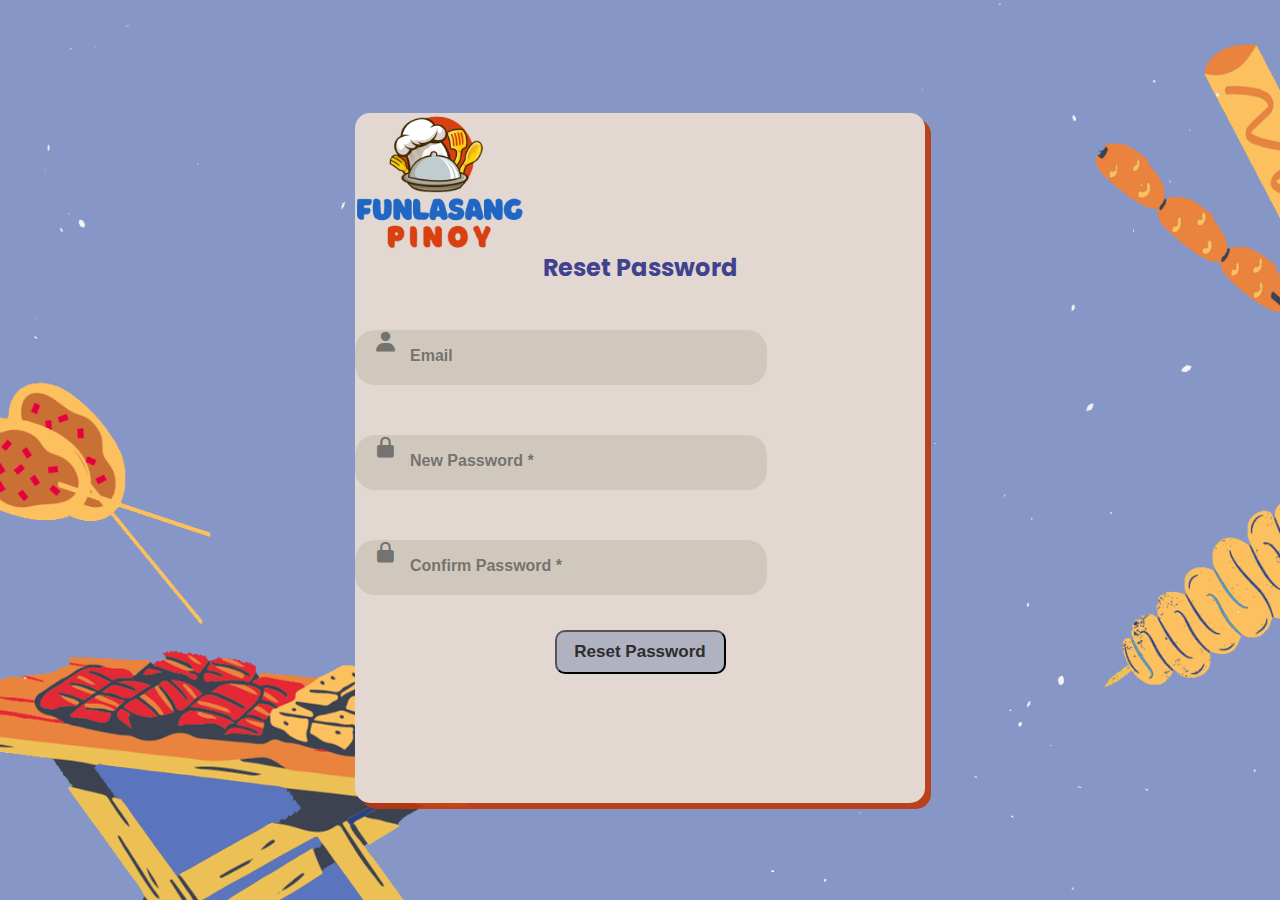
<file: forgot.html>
<!DOCTYPE html>
<html lang="en">
<head>
    <meta charset="UTF-8">
    <meta name="viewport" content="width=device-width, initial-scale=1.0">
    <title>Login</title>
     <!-- CSS -->
     <link rel="stylesheet" href="css/forgot.css">
     <!-- FABICON -->
     <link rel="icon" type="image" href="images/icon.png">
     <!-- ICONS -->
     <link href='https://unpkg.com/boxicons@2.1.4/css/boxicons.min.css' rel='stylesheet'>
     <!-- GOOGLE/CDN FONTS -->
    <link href="https://fonts.googleapis.com/css2?family=Comfortaa:wght@400;600;700&family=Poppins&display=swap" rel="stylesheet">
    <link href="https://fonts.cdnfonts.com/css/magic-retro" rel="stylesheet">
    <link href="https://fonts.cdnfonts.com/css/corpulent-caps" rel="stylesheet">
    <link href="https://fonts.cdnfonts.com/css/mint-dayz" rel="stylesheet">                
    <link href="https://fonts.cdnfonts.com/css/lt-bump-smrd?styles=165368" rel="stylesheet"> 
    <link href="https://fonts.cdnfonts.com/css/crawn" rel="stylesheet">
     
     <!-- ANIMATION -->
     <link rel="stylesheet" href="https://cdnjs.cloudflare.com/ajax/libs/animate.css/4.1.1/animate.min.css"/>
     <!-- BOOTSTRAP -->
     <link href="https://cdn.jsdelivr.net/npm/bootstrap@5.3.1/dist/css/bootstrap.min.css" rel="stylesheet" integrity="sha384-4bw+/aepP/YC94hEpVNVgiZdgIC5+VKNBQNGCHeKRQN+PtmoHDEXuppvnDJzQIu9" crossorigin="anonymous">
     <script src="https://cdn.jsdelivr.net/npm/bootstrap@5.3.1/dist/js/bootstrap.bundle.min.js" integrity="sha384-HwwvtgBNo3bZJJLYd8oVXjrBZt8cqVSpeBNS5n7C8IVInixGAoxmnlMuBnhbgrkm" crossorigin="anonymous"></script>
</head>
<body>

    <div class="box-container" style="background-color: rgb(226, 216, 209);">

        <div class="container text-center mt-3">
            <a href="index.html">
            <img src="images/18.png" style="width: 170px; height: 140px;"></a>
        </div>
        
        <form class="login_form mt-3 pt-3" method="get" name="form" onsubmit="return checkForm();">
            <h2 id="header1" class="mt-2">Reset Password</h2><br>
            <div class="form-group text-center">
                <div class="input-box">
                    <i class='bx bxs-user mt-3' style="text-indent: 60px;"></i>
                    <input id="email" autocomplete="off" type="email" name="email"  placeholder="Email" required style="color:rgb(15, 33, 104); font-weight: 600;">
                </div>
                <br><br>
                <div class="input-box">
                    <i class='bx bxs-lock-alt mt-3' style="text-indent: 60px;"  ></i>
                    <input id="newP" autocomplete="off" type="email" name="email"  placeholder="New Password *" required style="color:rgb(15, 33, 104); font-weight: 600;">
                </div>
                <br><br>

                <div class="input-box">
                    <i class='bx bxs-lock-alt mt-3' style="text-indent: 60px;"  ></i>
                    <input id="confirmP" type="password" name="password" placeholder="Confirm Password *"  autocomplete="off"  required style="color:rgb(15, 33, 104); font-weight: 600;">
                </div>
                <br>
                <button id="login-btn" class="btn p-2 mt-3" type="button" onclick="checkForm()"><b>Reset Password</b></button>      
            </div>
        </form>
        <br><br>
    </div>
    

    <!-- JAVASCRIPT -->
    <script>
        
        function checkForm() {
        let newpassword = document.getElementById('newP').value;
        let confirmpassword = document.getElementById('confirmP').value;
            if (newpassword == "" || confirmpassword == "") {
                alert('Please fill all the required fields.');
                return false
            }
            else if (newpassword != confirmpassword) {
                alert('Passwords do not match.');
                return false;
            }
            
            if(newpassword == confirmpassword){
                alert('Reset Successful');
                window.location.href = "login.html" ;
            }
        }
    
    </script>

</body>
</html>
</file>
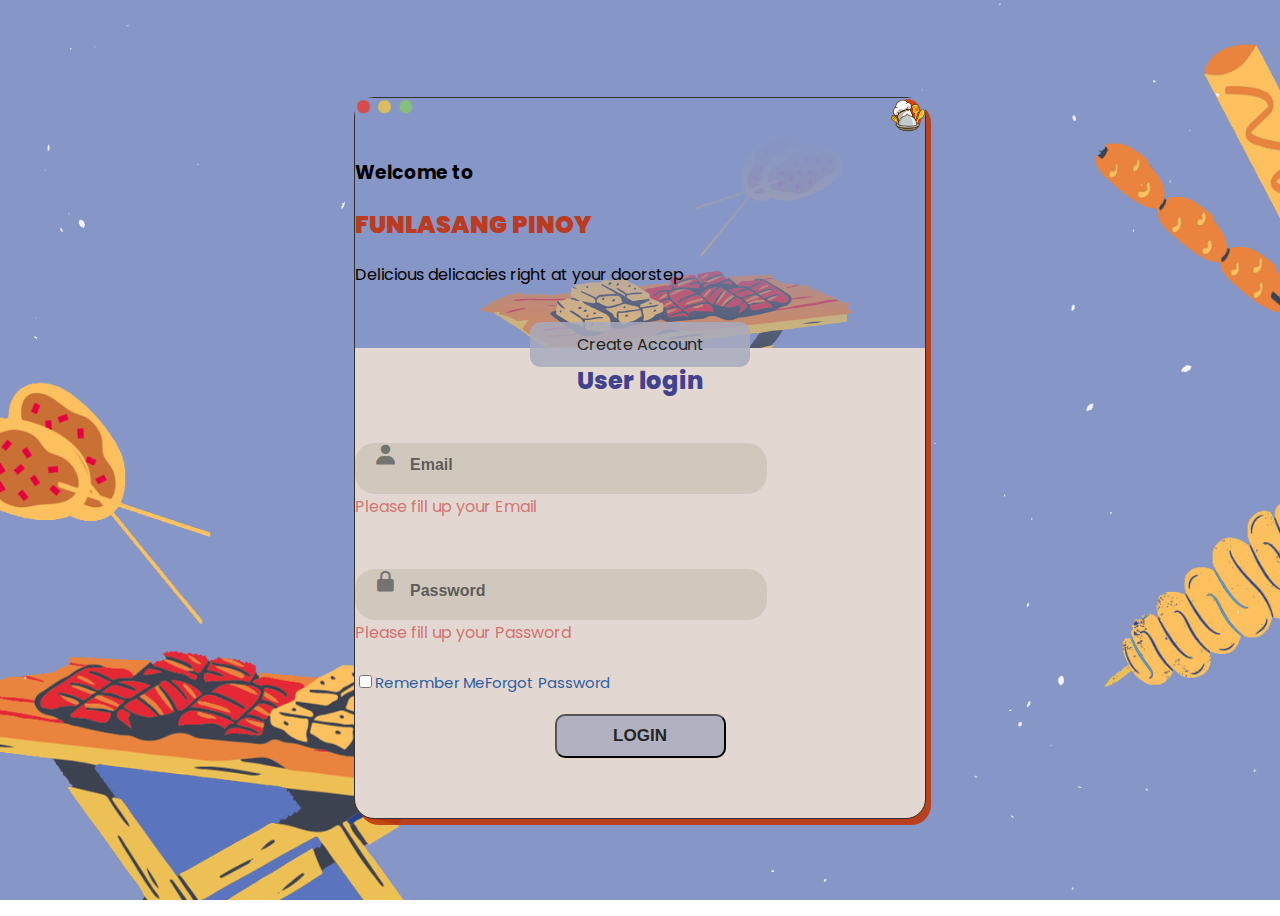
<file: login.html>
<!DOCTYPE html>
<html lang="en">
<head>
    <meta charset="UTF-8">
    <meta name="viewport" content="width=device-width, initial-scale=1.0">
    <title>Login</title>
     <!-- CSS -->
     <link rel="stylesheet" href="css/login.css">
     <!-- FABICON -->
     <link rel="icon" type="image" href="images/icon.png">
     <!-- ICONS -->
     <link href='https://unpkg.com/boxicons@2.1.4/css/boxicons.min.css' rel='stylesheet'>
     <!-- GOOGLE/CDN FONTS -->
   <link href="https://fonts.googleapis.com/css2?family=Comfortaa:wght@400;600;700&family=Poppins&display=swap" rel="stylesheet">
   <link href="https://fonts.cdnfonts.com/css/magic-retro" rel="stylesheet">
   <link href="https://fonts.cdnfonts.com/css/corpulent-caps" rel="stylesheet">
   <link href="https://fonts.cdnfonts.com/css/mint-dayz" rel="stylesheet">                
   <link href="https://fonts.cdnfonts.com/css/lt-bump-smrd?styles=165368" rel="stylesheet"> 
   <link href="https://fonts.cdnfonts.com/css/crawn" rel="stylesheet">
     
     <!-- ANIMATION -->
     <link rel="stylesheet" href="https://cdnjs.cloudflare.com/ajax/libs/animate.css/4.1.1/animate.min.css"/>
     <!-- BOOTSTRAP -->
     <link href="https://cdn.jsdelivr.net/npm/bootstrap@5.3.1/dist/css/bootstrap.min.css" rel="stylesheet" integrity="sha384-4bw+/aepP/YC94hEpVNVgiZdgIC5+VKNBQNGCHeKRQN+PtmoHDEXuppvnDJzQIu9" crossorigin="anonymous">
     <script src="https://cdn.jsdelivr.net/npm/bootstrap@5.3.1/dist/js/bootstrap.bundle.min.js" integrity="sha384-HwwvtgBNo3bZJJLYd8oVXjrBZt8cqVSpeBNS5n7C8IVInixGAoxmnlMuBnhbgrkm" crossorigin="anonymous"></script>
</head>
<body>

    <div class="box-container" style="background-color: rgb(226, 216, 209);">
        <div class=" back-img">
            <!-- <a href="index.html">
            <img class="ms-4 mt-1" src="images/16.png" style="width: 60px; height: 20px;"></a> -->
            <div  style="display: flex; justify-content: space-between;">
                <a href="index.html"><img src="images/16.png" class="my-2 ms-1" style="width: 60px; height: 20px;"></a>
                <a href="index.html"><img src="images/icon.png" class="m-2" style="width: 34px; height: 34px;"></a> 
            </div>
            <div class="px-4 text-light">
                <h3 class="title1 text-dark">Welcome to</h3>
                <h2 class="title2" ><b>FUNLASANG PINOY</b></h2>
                <p1 class="mt-2 text-dark mb-0 m-0">Delicious delicacies right at your doorstep</p1><br><br>
                <a id="btn-acc mb-2 p-0 m-0" class="btn" style="width: 200px;" href="register.html" role="button">Create Account</a>
            </div>
        </div>
        <br>

        <form class="login_form" method="get" name="form" action="index.html" onsubmit="return validated();">

            <h2 id="header1" class="mt-2">User login</h2><br>
            <div class="form-group text-center">
                <div class="input-box">
                    <i class='bx bxs-user mt-3' style="text-indent: 60px;"></i>
                    <input id="email" autocomplete="off" type="email" name="email"  placeholder="Email" required style="color:rgb(15, 33, 104); font-weight: 600;">
                </div>

                <div id="email_error">Please fill up your Email</div>
                <br><br>

                <div class="input-box">
                    <i class='bx bxs-lock-alt mt-3' style="text-indent: 60px;"  ></i>
                    <input id="password" type="password" name="password" placeholder="Password"  autocomplete="off"  required style="color:rgb(15, 33, 104); font-weight: 600;">
                </div>

                <div id="password_error">Please fill up your Password</div>
                <br>

                <div class="remember-forgot">
                    <label><input class="me-3" type="checkbox">Remember Me</label>
                    <a href="forgot.html" class="ms-5">Forgot Password</a>
                </div>
                <br>


                
                <button id="login-btn" class="btn p-2 mt-3" type="submit" onclick="login()"><b>LOGIN</b></button>
                        
            </div>
            
        </form>
        <br><br>

    </div>
    

    <script src="js/login.js"></script>

</body>
</html>
</file>
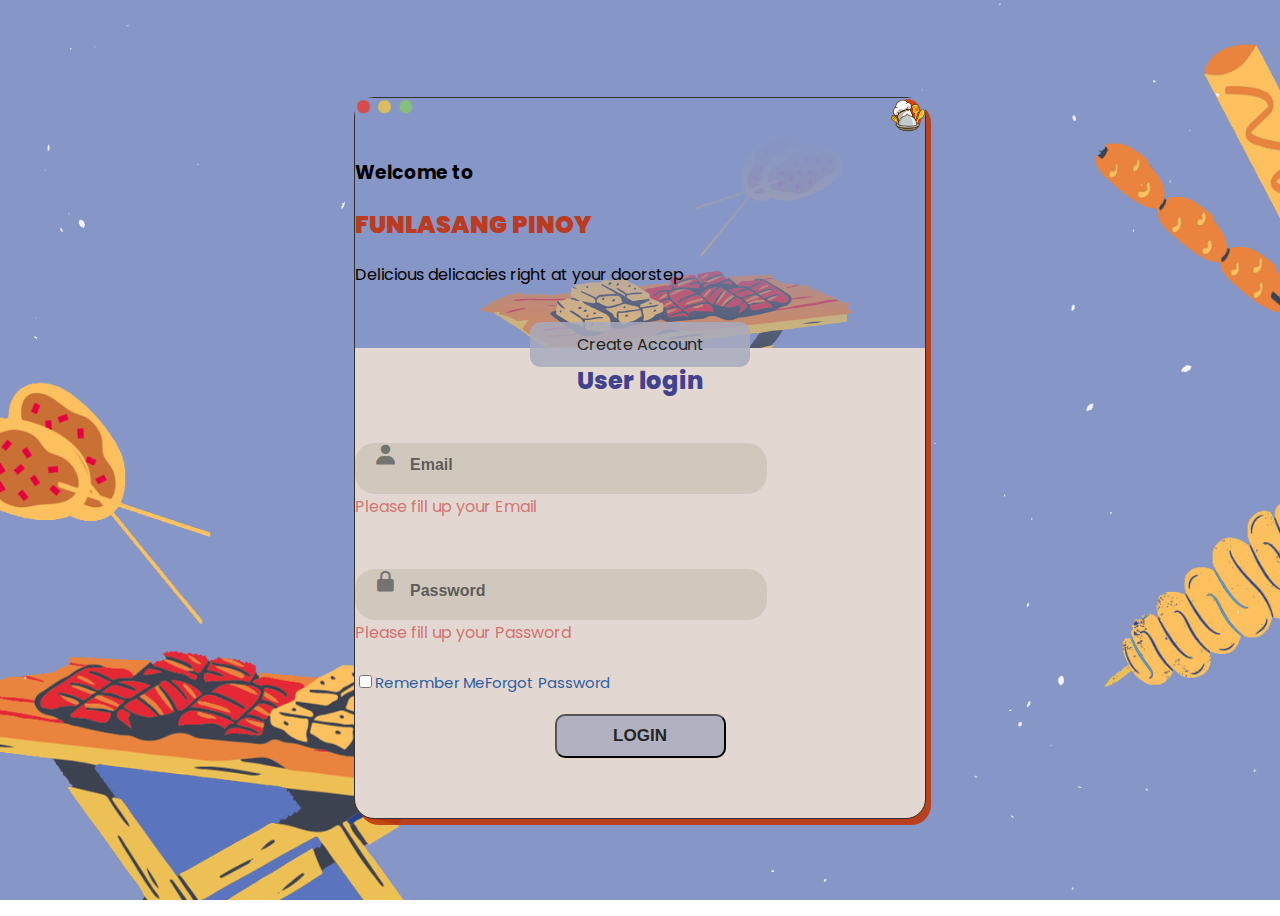
<file: order.html>
<!DOCTYPE html>
<html lang="en">
<head>
    <meta charset="UTF-8">
    <meta name="viewport" content="width=device-width, initial-scale=1.0">
    <title>Order</title>
     <!-- CSS -->
     <link rel="stylesheet" href="css/order.css">
     <!-- FABICON -->
     <link rel="icon" type="image" href="images/icon.png">
     <!-- FONT AWESOME -->
     <!-- <link rel="stylesheet" href="path/to/font-awesome/css/font-awesome.min.css"> -->
     <!-- GOOGLE/CDN FONTS -->
   <link href="https://fonts.googleapis.com/css2?family=Comfortaa:wght@400;600;700&family=Poppins&display=swap" rel="stylesheet">
   <link href="https://fonts.cdnfonts.com/css/magic-retro" rel="stylesheet">
   <link href="https://fonts.cdnfonts.com/css/corpulent-caps" rel="stylesheet">
   <link href="https://fonts.cdnfonts.com/css/mint-dayz" rel="stylesheet">                
   <link href="https://fonts.cdnfonts.com/css/lt-bump-smrd?styles=165368" rel="stylesheet"> 
   <link href="https://fonts.cdnfonts.com/css/crawn" rel="stylesheet">
   <!-- BOOTICONS -->
   <link rel="stylesheet" href="https://cdn.jsdelivr.net/npm/bootstrap-icons@1.11.1/font/bootstrap-icons.css">
     <!-- ANIMATION -->
     <link rel="stylesheet" href="https://cdnjs.cloudflare.com/ajax/libs/animate.css/4.1.1/animate.min.css"/>
     <!-- BOOTSTRAP -->
     <link rel="stylesheet" href="https://cdn.jsdelivr.net/npm/bootstrap-icons@1.11.1/font/bootstrap-icons.css">
     <link href="https://cdn.jsdelivr.net/npm/bootstrap@5.3.1/dist/css/bootstrap.min.css" rel="stylesheet" integrity="sha384-4bw+/aepP/YC94hEpVNVgiZdgIC5+VKNBQNGCHeKRQN+PtmoHDEXuppvnDJzQIu9" crossorigin="anonymous">
     <script src="https://cdn.jsdelivr.net/npm/bootstrap@5.3.1/dist/js/bootstrap.bundle.min.js" integrity="sha384-HwwvtgBNo3bZJJLYd8oVXjrBZt8cqVSpeBNS5n7C8IVInixGAoxmnlMuBnhbgrkm" crossorigin="anonymous"></script>
</head>
<body>

        <!-- FB CHAT -->
    <div id="fb-root"></div>
  
   <div id="fb-customer-chat" class="fb-customerchat">
   </div>
   <script>
     var chatbox = document.getElementById('fb-customer-chat');
     chatbox.setAttribute("page_id", "130385166825019");
     chatbox.setAttribute("attribution", "biz_inbox");
   </script>
  
   <script>
     window.fbAsyncInit = function() {
       FB.init({
         xfbml            : true,
         version          : 'v18.0'
       });
     };

     (function(d, s, id) {
       var js, fjs = d.getElementsByTagName(s)[0];
       if (d.getElementById(id)) return;
       js = d.createElement(s); js.id = id;
       js.src = 'https://connect.facebook.net/en_US/sdk/xfbml.customerchat.js';
       fjs.parentNode.insertBefore(js, fjs);
     }(document, 'script', 'facebook-jssdk'));
   </script> 

    
    <!-- NAV BAR -->
    <nav class="navbar navbar-expand-lg navbar-dark py-3">
        <div class="container-fluid">
            <div class="mx-auto">
                <a href="index.html">
                <img src="images/18.png" class="ms-4" style="width: 120px; height: 90px;">
                <!-- <a class="navbar-brand mx-auto" href="#" style="color: #E4D4B5; font-size: 27px;"><b>Funlasang Pinoy</b></a> -->
                </a>
            </div>
            <div>
                <button class="navbar-toggler" style="color: #af8430" type="button" data-bs-toggle="collapse" data-bs-target="#navbarSupportedContent" aria-controls="navbarSupportedContent" aria-expanded="false" aria-label="Toggle navigation">
                    <span class="navbar-toggler-icon"></span>
                </button>
            </div>

            <div class="collapse navbar-collapse" id="navbarSupportedContent">
                <ul class="navbar-nav ms-auto mb-2 mb-lg-0">
                    <li class="nav-item dropdown mx-3">
                        <a class="nav-link active" aria-current="page" href="index.html">Home</a>
                    </li>
                    <li class="nav-item dropdown mx-3">
                        <a class="nav-link" href="about.html" role="button">
                        About
                        </a>
                        <!-- <ul class="dropdown-menu">
                            <li><a class="dropdown-item" href="about.html">About Us</a></li>
                            <li><a class="dropdown-item" href="#">Food History & Recipes</a></li>
                        </ul> -->
                    </li>
                    <li class="nav-item dropdown mx-3">
                        <a class="nav-link" href="menu.html" role="button" >
                        Our Menu
                        </a>
                         <!-- <ul class="dropdown-menu">
                            <li><a class="dropdown-item" href="#">Breakfast</a></li>
                            <li><a class="dropdown-item" href="#">Lunch</a></li>
                            <li><a class="dropdown-item" href="#">Dinner</a></li>
                        </ul>  -->
                    </li>
                    <!-- <li class="nav-item dropdown mx-3">
                        <a class="nav-link" aria-current="page" href="order.html">Order</a>
                    </li> -->
                    <li class="nav-item dropdown mx-3">
                        <a class="nav-link" href="contact.html" role="button">
                        Contact
                        </a>
                        <!-- <ul class="dropdown-menu" style="background-color:  #022337;">
                            <li><a class="dropdown-item" href="#">Form</a></li>
                            <li><a class="dropdown-item" href="#">FAQs</a></li> 
                        </ul> -->
                    </li>
                    <li class="nav-item dropdown">
                        <a id="place-order" class="nav-link" href="order.html">
                            <img src="https://cdn-icons-png.flaticon.com/512/3176/3176397.png" class="mx-2" style="height: 40px; width: 40px;">
                            <p id="cartlength" class="d-inline-block" ><b>0</b></p>
                        </a>
                    </li>
                    <li class="nav-item dropdown">
                        <a class="nav-link" href="login.html">
                            <img src="https://cdn-icons-png.flaticon.com/512/4018/4018431.png" class="mx-2" style="height: 40px; width: 40px;">
                        </a>
                    </li>
                </ul>
            </div>
        </div>
    </nav> <hr>

    <!-- HEADER -->
    <div class="container-fluid text-center p-1">
        <!-- <img src="images/25.gif" class="mx-1" style="height: 140px; width: 140px;"> -->
        <!-- <img src="https://cdn-icons-png.flaticon.com/128/5530/5530389.png" class="mx-1" style="height: 100px; width: 100px;"> -->
        <h2 class="order-title mb-2">Order Summary</h2>
    </div>

    <!-- ORDER -->
    <div class="container px-3 py-3">
        <div class="row">

            <!-- PAGINATION -->
            <div class="page-btn">
                <div class="pagination p-2 mx-auto my-auto justify-content-center">
                    <button class="page active m-1" onclick="changeContent(0);"> 1 </button>
                    <button class="page m-1" onclick="changeContent(1)"> 2 </button>
                    <!-- <button class="page m-1" onclick="changeContent(2)"> 3 </button>
                    <button class="page m-1" onclick="changeContent(3)"> 4 </button> -->
                </div>
                
                 <!-- D.O DISPLAY-->
                    <!-- <div id="displayOption"></div>
                </div> -->
            </div>

            <!-- CHECKOUT SECTION -->
            <div class="col-md-6 m-0 p-0">
                <div class="checkout-section">

                    <!-- CONTENT 1 -->
                    <div id="content0"  class="content " style="display: block;">

                        <select class="border-0 px-2 py-1 w-75" id="dropdown" onchange="displaySelectedDiv()">
                            <option value="div1"> 🚚 Delivery (Estimated time: 20-50 min)</p>
                            </option>
                            <option value="div2"> 🛍️ Pick-up</option>
                        </select>
                        
                                    
                        <div id="div1" class="p-3 ">


                            <form>
                                <div class="card-header pb-0">
                                    <p class="card-title space mb-2 "> <i class="deliv-icon bi bi-geo-alt-fill m-0 me-1"></i> <b>Enter delivery address </b></p>
                                    <!-- <p class="ms-4 text-muted deliv-time">(Delivery time: 20-50 min)</p> -->
                                </div>
                                <!-- INPUT -->
                                <div class="card-body">
                                    <div class="row">
                                        <div class="form-group">
                                            <label for="NAME" class="small text-muted mt-2">Address</label>
                                            <input type="text" class="form-control form-control-sm mt-2" name="NAME" id="NAME" aria-describedby="helpId" placeholder="Address" autocomplete="off">
                                        </div>
                                    </div>
                                    <div class="row">
                                        <div class="form-group">
                                            <label for="NAME" class="small text-muted mt-2">Apartment, suite, etc.</label>
                                            <input type="text" class="form-control form-control-sm mt-2" name="NAME" id="NAME" aria-describedby="helpId" placeholder="" autocomplete="off">
                                        </div>
                                    </div>
                                    <div class="row no-gutters">
                                        <div class="col-sm-6 pr-sm-2">
                                            <div class="form-group">
                                                <label for="NAME" class="small text-muted mb-1 mt-2">Zip Code</label>
                                                <input type="number" class="form-control form-control-sm mt-2" name="NUMBER" id="NUMBER" aria-describedby="helpId" placeholder="Zip code">
                                            </div>
                                        </div>
                                        <div class="col-sm-6">
                                            <div class="form-group">
                                                <label for="NAME" class="small text-muted mb-1 mt-2">City</label>
                                                <!-- Metro Manila-->
                                                <select id="city" name="city" class="form-select text-muted mt-1" style="font-size: 15px;">
                                                    <option value="">Select City</option>
                                                    <option value="Caloocan">Caloocan</option>
                                                    <option value="Calumpang">Calumpang</option>
                                                    <option value="Dasmariñas Village">Dasmariñas Village</option>
                                                    <option value="Ermita">Ermita</option>
                                                    <option value="Intramuros">Intramuros</option>
                                                    <option value="Las Piñas">Las Piñas</option>
                                                    <option value="Makati">Makati</option>
                                                    <option value="Malabon">Malabon</option>
                                                    <option value="Malate">Malate</option>
                                                    <option value="Mandaluyong">Mandaluyong</option>
                                                    <option value="Manila">Manila</option>
                                                    <option value="Marikina">Marikina</option>
                                                    <option value="Muntinlupa">Muntinlupa</option>
                                                    <option value="National Capital Region">National Capital Region</option>
                                                    <option value="Navotas">Navotas</option>
                                                    <option value="Niugan">Niugan</option>
                                                    <option value="Paco">Paco</option>
                                                    <option value="Pandacan">Pandacan</option>
                                                    <option value="Parañaque">Parañaque</option>
                                                    <option value="Pasay">Pasay</option>
                                                    <option value="Pasig">Pasig</option>
                                                    <option value="Pateros">Pateros</option>
                                                    <option value="Port Area">Port Area</option>
                                                    <option value="Quezon City">Quezon City</option>
                                                    <option value="Quiapo">Quiapo</option>
                                                    <option value="Sambayanihan People's Village">Sambayanihan People's Village</option>
                                                    <option value="San Juan">San Juan</option>
                                                    <option value="San Miguel">San Miguel</option>
                                                    <option value="Santa Ana">Santa Ana</option>
                                                    <option value="Santa Cruz">Santa Cruz</option>
                                                    <option value="Singkamas">Singkamas</option>
                                                    <option value="Taguig">Taguig</option>
                                                    <option value="Tanza">Tanza</option>
                                                    <option value="Tanza">Tanza</option>
                                                    <option value="Tondo">Tondo</option>
                                                    <option value="Valenzuela">Valenzuela</option>
                                                </select>
                                            </div>
                                        </div>
                                    </div>
                                    <div class="row">
                                        <div class="form-group">
                                            <label for="NAME" class="small text-muted mt-2">Phone</label>
                                            <input type="number" class="form-control form-control-sm mt-2" name="NAME" id="NAME" aria-describedby="helpId" placeholder="Phone number" autocomplete="off">
                                        </div>
                                    </div><br>
                                    <input class="form-check-input" type="radio" name="flexRadioDefault" id="flexRadioDefault2">
                                    <label class="form-check-label" for="flexRadioDefault2">
                                    Same delivery address.
                                    </label><br>                           
                                </div>
                                <br>

                                <!-- DELIVERY OPTIONS -->
                                <!-- <div class="card-header mt-2">
                                    <p class="card-title space mb-0 "><i class="deliv-icon m-0 me-2 bi bi-arrow-down-right-circle-fill"></i><b>Delivery Options</b> </p>
                                </div> 
                                <div class="my-4 d-inline-flex pb-2">
                                    <button id="priority-button" type="button" class="deliv-btn btn px-3 mx-3 w-50" onclick="deliveryOption('Priority')">Priority Order +₱20</button>
                                    <button id="standard-button" type="button" class="deliv-btn btn px-3  w-50" onclick="deliveryOption('Standard')">Standard</button>
                                </div>
                                     -->
                                <!-- <div id="displayDiv">
                                    
                                </div> -->

                            </form>   
                            <div class="">
                                <button type="button" class="page-next1 btn page m-1 mx-3 w-35 mb-4" onclick="changeContent(1)"> <i class="bi bi-arrow-right"></i>  Payment </button>  
                            </div>       
                        </div>

                        <div id="div2" class="hidden">

                            <div class="card-header pb-0 p-3"  style="display: flex; justify-content: space-between;">
                                <p class="card-title space mb-2 p-1"> <i class="deliv-icon bi bi-pin-map-fill m-0 me-1"></i> <b>Pick-Up Time</b></p>
                                <p class="align-right mt-2">5-20min.</p>
                                <!-- <p class="ms-4 text-muted deliv-time">(Delivery time: 20-50 min)</p> -->
                            </div>
                            
                            <div class="my-4 mx-2">
                                <div class="d-flex">
                                <input class="form-check-input p-2" type="radio" name="flexRadioDefault" id="flexRadioDefault3">
                                <label class="form-check-label ms-3" for="flexRadioDefault3">
                                    Standard (Estimated 5-20 minutes wait).
                                </label></div>
                                <br>

                                <div class="d-flex">
                                <input class="form-check-input p-2" type="radio" name="flexRadioDefault" id="flexRadioDefault4">
                                <label class="form-check-label ms-3" for="flexRadioDefault4"> Schedule time (Our opening hours are from 11h-19h). </label></div>
                                <input type="time" id="pickup-time" name="pickup-time" class="border-0 mx-3 my-3 fs-5"><br>
                                <button type="button" class="pick-sched btn px-3 mx-3 w-35">Confirm Pickup</button>

                            </div>

                            <button type="button" class="page-next1 btn page m-1 mx-3 w-35 p-3" onclick="changeContent(1)"> <i class="bi bi-arrow-right"></i>  Payment </button> 
                            <br><br>


                            <!-- <div id="pickup-time" class="my-5 p-4">Estimated Pickup Time: </div> -->
                        </div>
                    
                    </div>
                    
                    <!-- CONTENT 2 -->
                    <div class="content" id="content1">
                        
                        <div class="payment-box p-4 mt-5">
                            
                            <form>
                                <div class="card-header pb-0">
                                    <p class="card-title space mb-2 "> <i class="deliv-icon bi bi-credit-card-fill m-0 me-1"></i> <b>Enter payment information </b></p>
                                    <!-- <p class="ms-4 text-muted deliv-time">(Delivery time: 20-50 min)</p> -->
                                </div>
                                <div class="card-body">
                                    <div class="row">
                                        <div class="form-group" style="color: rgb(71, 71, 71)">
                                            <div class="form-check" style="display: inline-block;">
                                                <input class="form-check-input" type="radio" name="flexRadioDefault" id="flexRadioDefault10">
                                                <label class="form-check-label" for="flexRadioDefault10">
                                                Credit / Debit Cards and E-Wallets
                                                </label>
                                                <img src="images/28.png" class="ms-1" style="height: 35px;">
                                            
                                        
                                    </div>
                                    <div class="row no-gutters">
                                        <div class="col-sm-6 pr-sm-2">
                                            <div class="form-group">
                                                <label for="NAME" class="small text-muted mb-1 mt-2">First Name</label>
                                                <input autocomplete="off" type="text" class="form-control form-control-sm mt-2" name="NAME" id="NAME" aria-describedby="helpId" placeholder="First name" required>
                                            </div>
                                        </div>
                                        <div class="col-sm-6">
                                            <div class="form-group">
                                                <label for="NAME" class="small text-muted mb-1 mt-2">Last Name</label>
                                                <input type="text" class="form-control form-control-sm mt-2" name="NAME" id="NAME" aria-describedby="helpId" placeholder="Last name" autocomplete="off">
                                            </div>
                                        </div>
                                    </div>
                                        <div class="row">
                                            <div class="form-group">
                                                <label for="NAME" class="small text-muted mt-2">Card Number</label>
                                                <input type="number" class="form-control form-control-sm mt-2" name="NAME" id="NAME" aria-describedby="helpId" placeholder="Card number" autocomplete="off" required>
                                            </div>
                                        </div>
                                        <div class="row no-gutters">
                                            <div class="col-sm-6 pr-sm-2">
                                                <div class="form-group">
                                                    <label for="NAME" class="small text-muted mb-1 mt-2">Expiry Date</label>
                                                    <input type="date" class="form-control form-control-sm mt-2" name="DATE" id="DATE" aria-describedby="helpId" placeholder="" >
                                                </div>
                                            </div>
                                            <div class="col-sm-6">
                                                <div class="form-group">
                                                    <label for="NAME" class="small text-muted mb-1 mt-2">CVV</label>
                                                    <input type="text" class="form-control form-control-sm mt-2" name="NAME" id="NAME" aria-describedby="helpId" placeholder="CVV" autocomplete="off" required>
                                                </div>
                                            </div>
                                        </div>
                                        </label><br>
                                        <div class="form-check" style="display: inline-block;">
                                            <input class="form-check-input" type="radio" name="flexRadioDefault" id="flexRadioDefault8">
                                            <label class="form-check-label" for="flexRadioDefault8">
                                            GCash / Paypal
                                            </label>
                                            <img src="images/37.png" class="ms-1" style="height: 28px;"><br>
                                        
                                        <input class="form-check-input" type="radio" name="flexRadioDefault" id="flexRadioDefault9">
                                        <label class="form-check-label" for="flexRadioDefault9">
                                        Cash on Delivery (COD)
                                        </label><br>
                                        </div><br><br>
                                        
                                        <!-- <button type="button" class="page-next2 btn page m-1 mx-3 w-35 ms-0" onclick="changeContent(2)"> <i class="bi bi-arrow-right"></i> Checkout </button>  -->
                                        <button type="button" id="checkout-btn" class="page-next2 btn page m-1 mx-3 w-35 ms-0 p-3" onclick="checkout()"> <i class="bi bi-arrow-right"></i> Checkout </button> 

                                    </div>
                                    </div>
                                </div>
                            </form>   

                        
                        </div>
                    </div>

                </div>

            </div>

            <!-- SUMMARY SECTION -->
            <div class="col-md-6 mt-5 ">
                <div id="order-summary"  class="card border-0  my-3"  style="overflow-y: auto;">        
                    <!-- ORDER SUMMARY -->
                    <div class="order-section">
                        
                        <div id="cart" class="p-3">
                        
                        </div>
                        <hr>

                        <!-- CALCULATE TOTAL SECTION -->
                        <div class="total-section">

                            <!-- CODE VOUCHER -->
                            <form class="login_form mt-4" method="get" name="form">
                                <div class=" d-flex justify-content-center ms-4">
                                    <div class="input-group">
                                        <input id="newP" autocomplete="off" name="email"  placeholder="Promo Code 'FUNLP2023'" class="code-input p-2 rounded-3 border-0 w-75 py-3">
                                        <button id="discount-btn" class="apply-btn btn p-3" type="button" onclick="valid()">Apply</button>  
                                    </div>
                                        
                                </div>
                                <br><hr>

                             <div class="mt-1 d-flex justify-content-between px-4">
                                    <div> Tax </div>
                                    <div> ₱20.00</div>
                                </div>
                                <div class="mt-1 d-flex justify-content-between px-4">
                                    <div> Shipping </div>
                                    <div> ₱50.00</div>
                                </div>
                                <div class="mt-1 d-flex justify-content-between px-4">
                                    <div> Discount </div>
                                    <div> 10.3% </div>
                                </div>
                                <div id-="original-total"></div>
                            </div>

                            <h5 id="total-input" class="mx-3 my-4" style="text-align: right;"></h5>
                             <!-- <button onclick="logout()" class="btn btn-warning mx-3">Logout</button> -->

                        </div>
                    
                        
                    </div>
                </div>
            </div>

            <!-- CONTENT 3 -->  
            <!-- <div class="container align-items-center justify-content-center mx-auto my-auto">
                
                <div class="row">

                    <div class="col content" id="content2">

                        <div class="box-container" style="background-color: rgb(226, 216, 209);">
                            <div class=" back-img rounded-3">
                                <a href="index.html">
                                    <img class="ms-4 mt-2" src="images/16.png" style="width: 60px; height: 20px;"></a>
                                <div class="p-4 text-light">
                                    <h3 class="title1 mt-1">Welcome to</h2>
                                    <h2 class="title1">FUNLASANG PINOY</h1>
                                    <p1 class="mt-3">Delicious delicacies right at your doorstep</p1><br><br>
                                    <a id="btn-acc" class="btn" style="width: 200px;" href="register.html" role="button">Create Account</a>
                                </div>
                            </div>
                            <br>
                    
                            <div class="login_form" method="get" name="form">
                                <button id="login-btn" class="btn p-2 mt-3" type="submit" onclick="logout()"><b>LOGOUT</b></button>
                            </div>
                            <br>
                        </div>
                        
                    </div>
                </div>
            </div> -->
           
            
               
        </div>
    </div>  
    <br><br><br>
 
    <!-- PROMO CODE -->
    <div class="promo-container container-fluid">
        <div class="row">
            <div class="banner-code col-md-6 text-center">
                <h1 class="percent m-5 pt-4 text-white">10% OFF</h1>
                <!-- <button type="submit" class="footer-btn2 rounded-3 border border-0 my-4">Use Now</button></a> -->
            </div>
            
            <div class="col-md-6 text-center my-5">
                <h3>Your promo code:</h3>
                <h2 class="promo-code ">FUNLP2023</h2>
                <p>Lorem ipsum, dolor sit amet consectetur adipisicing elit. Assumenda voluptatum hic quasi doloremque, ex, alias eaque porro id, vitae incidunt atque. Et quasi corporis esse ab perferendis, unde laboriosam? Sequi.</p>
            </div>
        </div>
    </div>
    
     <!--  MODAL -->
     <div id="myModal" class="modal">
        <div class="modal-content">
            <span class="close">&times;</span>
            <div id="pop1" class="visible p-3">Content for Div 1</div>
            <div id="pop2" class="hidden">Content for Div 2</div>
            <div id="pop3" class="hidden">Content for Div 3</div>
        </div>
    </div>


    <!-- FOOTER -->
    <div id="footer" class="footer container-fluid" style="color: #e4d4b5;">
        <div class="row p-2">
            <div class="col-md-4 mt-4">
                <a href="index.html"><img src="images/18.png" class="mx-auto my-3 d-flex align-items-center" style="width: 220px; height: 170px;"></a> 
                <div class="text-center mt-3" style="margin-left: -19px!important;">
                    <a href="#"><img src="images/ig.png" class="me-2" style="height: 30px; width: 30px;"></a>
                    <a href="#"><img src="images/fb.png" class="mx-2" style="height: 30px; width: 30px;"></a>
                    <a href="#"><img src="images/utube.png" class="ms-2" style="height: 30px; width: 30px;"></a>
                </div>
            </div>
        
            <div class="col-md-4 mt-5 pt-1 justify-content-center" style="text-align: center;">
                <ul class="mx-auto my-auto m-0" style="display: inline-block; text-align: left;">
                    <li><a href="index.html"  class="quicklinks text-decoration-none me-5"> Home</a></li>
                    <br>
                    <li><a href="about.html" class="quicklinks text-decoration-none"> About</a></li>
                    <br>
                    <li><a href="menu.html" class="quicklinks text-decoration-none"> Our Menu</a></li>
                    <br>
                    <li><a href="order.html" class="quicklinks text-decoration-none"> Order</a></li>
                    <br>
                    <li><a href="contact.html" class="quicklinks text-decoration-none"> Contact</a></li> 
                </ul>
            </div>

            <div class="col-md-4 mt-5  text-center p-1 justify-content-center" style="text-align: center;">
                <ul class="me-4">
                    <li><img class="me-2 mb-2" style="height: 24px; width: 24px;" src="https://cdn-icons-png.flaticon.com/128/10831/10831906.png"><br>
                        <a href="#" class="quicklinks text-decoration-none">B12-L34 ABCD Street, Metro Manila </a></li><br>
                    <li><img class="me-2 mb-2" style="height: 24px; width: 24px" src="https://cdn-icons-png.flaticon.com/128/10525/10525324.png"><br>
                      <a href="#" class="quicklinks text-decoration-none">+63 123 456 7890</a></li><br>
                    <li><img class="me-2 mb-2" style="height: 24px; width: 24px" src="https://cdn-icons-png.flaticon.com/128/10828/10828619.png"><br>
                      <a href="#" class="quicklinks text-decoration-none">Email Us</a></li>
                </ul>
                <br>
                <!-- <div class="text-center" style="margin-left: -19px!important;">
                    <a href="#"><img src="images/ig.png" class="me-2" style="height: 30px; width: 30px;"></a>
                    <a href="#"><img src="images/fb.png" class="mx-2" style="height: 30px; width: 30px;"></a>
                    <a href="#"><img src="images/utube.png" class="ms-2" style="height: 30px; width: 30px;"></a>
                </div> -->
            </div>
        </div><hr class="text-dark">

        <div class="row mt-3 text-center">
            <div class="col-12">
                <p class="mt-2" style="color: #1818188d; font-size: 13px;"> © All rights go to their respectful owners. </p> 
                <p style="color: #2828288e; font-size: 13px;"><u>Privacy Policy</u> │ <u>Refund Policy</u> │ <u>Shipping Policy</u> │ <u>Terms of Service </u></p>
            </div>
        </div>
    </div>

    
    <script src="js/order.js"></script>

</body>
</html>
</file>
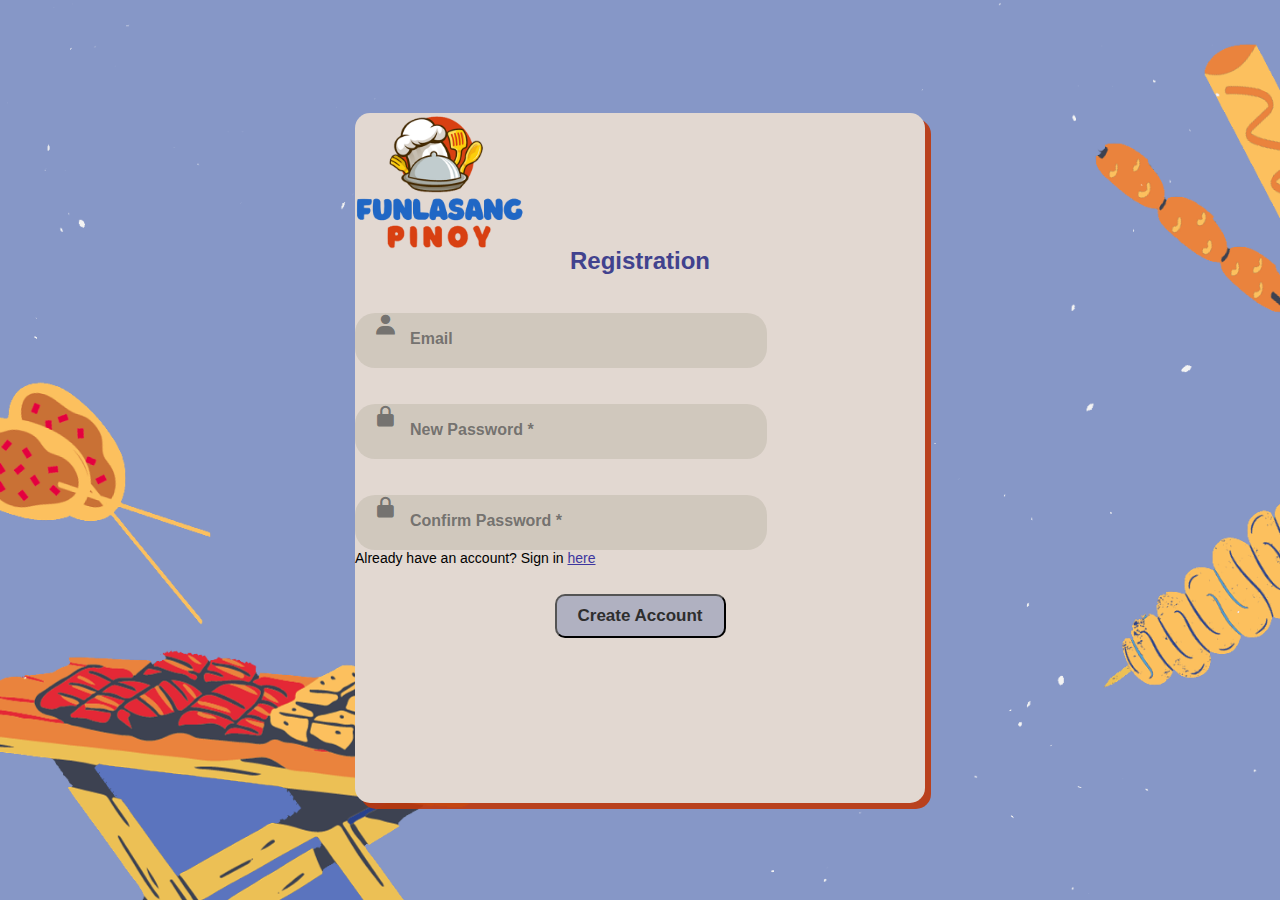
<file: register.html>
<!DOCTYPE html>
<html lang="en">
<head>
    <meta charset="UTF-8">
    <meta name="viewport" content="width=device-width, initial-scale=1.0">
    <title>Login</title>
     <!-- CSS -->
     <link rel="stylesheet" href="css/forgot.css">
     <!-- FABICON -->
     <link rel="icon" type="image" href="images/icon.png">
     <!-- ICONS -->
     <link href='https://unpkg.com/boxicons@2.1.4/css/boxicons.min.css' rel='stylesheet'>
     <!-- GOOGLE FONTS -->
     
     <!-- ANIMATION -->
     <link rel="stylesheet" href="https://cdnjs.cloudflare.com/ajax/libs/animate.css/4.1.1/animate.min.css"/>
     <!-- BOOTSTRAP -->
     <link href="https://cdn.jsdelivr.net/npm/bootstrap@5.3.1/dist/css/bootstrap.min.css" rel="stylesheet" integrity="sha384-4bw+/aepP/YC94hEpVNVgiZdgIC5+VKNBQNGCHeKRQN+PtmoHDEXuppvnDJzQIu9" crossorigin="anonymous">
     <script src="https://cdn.jsdelivr.net/npm/bootstrap@5.3.1/dist/js/bootstrap.bundle.min.js" integrity="sha384-HwwvtgBNo3bZJJLYd8oVXjrBZt8cqVSpeBNS5n7C8IVInixGAoxmnlMuBnhbgrkm" crossorigin="anonymous"></script>
</head>
<body>

    <!-- FORM -->
    <div class="box-container2" style="background-color: rgb(226, 216, 209);">
        <div class="container text-center mt-3">
            <a href="index.html">
            <img src="images/18.png" style="width: 170px; height: 140px;"></a>
        </div>

        <form class="login_form mt-4 pt-2" method="get" name="form" onsubmit="return checkForm();">
            <h2 id="header1" class="mt-2">Registration</h2><br>
            <div class="form-group text-center">
                <div class="input-box">
                    <i class='bx bxs-user mt-3' style="text-indent: 60px;"></i>
                    <input id="email" class="mt-1" autocomplete="off" type="email" name="email"  placeholder="Email" required style="color:rgb(15, 33, 104); font-weight: 600;">
                </div>
                <br><br>
                <div class="input-box">
                    <i class='bx bxs-lock-alt mt-3' style="text-indent: 60px;"  ></i>
                    <input id="newP" autocomplete="off" type="email" name="email"  placeholder="New Password *" required style="color:rgb(15, 33, 104); font-weight: 600;">
                </div>
                <br><br>

                <div class="input-box">
                    <i class='bx bxs-lock-alt mt-3' style="text-indent: 60px;"  ></i>
                    <input id="confirmP" type="password" name="password" placeholder="Confirm Password *"  autocomplete="off"  required style="color:rgb(15, 33, 104); font-weight: 600;">
                </div>

                <div class="form-check d-inline-block mt-4">
                    <!-- <input class="form-check-input mx-2" type="checkbox" value="" id="flexCheckDefault">
                    <label class="form-check-label text-muted ms-1" style="font-size: 14px;" for="flexCheckDefault">
                      I read and agree to <a href="#" style="color: rgb(61, 54, 159);">Terms & Conditions</a>
                    </label> -->
                    <div class="text-muted" style="font-size: 14px;">
                        Already have an account? Sign in <a href="login.html" style="color: rgb(61, 54, 159);">here</a>
                    </div>

                </div>
    
                <br>
                <button id="login-btn" class="btn p-2 mt-4" type="submit" onclick="checkForm()"><b>Create Account</b></button>      
            </div>
        </form>
        <br><br>
    </div>

    <!-- JAVASCRIPT -->
    <script>
        
        function checkForm() {
        let newpassword = document.getElementById('newP').value;
        let confirmpassword = document.getElementById('confirmP').value;
            if (newpassword == null || confirmpassword == "") {
                alert('⚠️ Please fill all the required fields.⚠️');
                return false;
            }
            else if (newpassword != confirmpassword) {
                alert('Passwords do not match.');
            }
            
            if(newpassword == confirmpassword){
                alert('You have successfully created your account. Please login and enjoy FUNLASANG PINOY!');
                window.location.href = "login.html" ;
            }
        }
    
    </script>

</body>
</html>
</file>
<file: css/forgot.css>
body{
    background-image: url(../images/11.png);
    background-repeat: no-repeat;
    background-size: cover;
    background-position: center center;
    height: 100%;
    background-attachment: fixed;
    overflow: auto;
    
    display: flex;
    justify-content: center;
    align-items: center;
    min-height: 100vh;

    background-size: cover;
    background-position: center;
    font-family: 'Poppins', sans-serif!important;
}

.box-container{
    position: relative;
    height: 690px;
    width: 570px;
    margin: auto;
    border-radius: 15px;
    box-shadow: 6px 6px rgba(191, 55, 10, 0.896);
}

/* REGISTER.HTML */
.box-container2{
    position: relative;
    height: 690px;
    width: 570px;
    margin: auto;
    border-radius: 15px;
    box-shadow: 6px 6px rgba(191, 55, 10, 0.896);
}

.remember-forgot{
    display: inline-flex;
    justify-content: space-between;
    font-size: 15px;
    /* margin: -10px 50px auto; */
}

#flexCheckDefault{
    width: 10%!important;
  
}

/* REGISTER.HTML */

.input-box input{
    width: 100%;
    height: 100%;
    background: transparent;
    border: none;
    outline: none;
    border-radius: 20px;
    font-size: 16px;
    color: #fff;
    padding: 17px 50px 20px 20px;
    background: rgb(208, 200, 189);
    text-indent: 35px;
}
  
.input-box i{
    position: absolute;
    color: rgba(82, 82, 82, 0.744);
    transform: translate(-50%);
    font-size: 25px;
}

.input-box input::placeholder{
    color: rgba(82, 82, 82, 0.744);
    font-weight: 600;
}

#header1{
    margin-top: -10px;
    color: rgb(65, 66, 142);
    text-align: center;
    font-weight: bold; 
}

.form-group {
    text-align: left;
    margin-bottom: 25px;
}
  
.form-group label {
    display: block;
    margin-bottom: 10px;
    color: #2f5d9e;
}
 
.form-group input{
    width : 60%;
}

#login-btn {
    background-color: #4f7fac;
    border-radius: 20px;
    font-size: 17px;
    text-align: center;
    width: 30%;   
    color: rgb(237, 235, 234);
}

#login-btn:hover{
    background-color: rgb(237, 147, 105);
    transform:scale(1.09);
    color: rgb(15, 33, 104);
}
 



.btn{
    display: block;
    width: 150px;
    position: relative;
    margin: 10px auto;
    text-align: center;
    /* background-color: #f49632!important; */
    background-color: #a7aabdda!important;;
    color: #2e2e2e!important;
    text-decoration: none;
    border-radius: 10px!important; 
    padding: 10px!important;


}

.btn:hover{
box-shadow: 3px 3px rgb(52, 52, 52)!important;
}
</file>
<file: css/login.css>
@import url('https://fonts.cdnfonts.com/css/magic-retro');
@import url('https://fonts.cdnfonts.com/css/mint-dayz');
@import url('https://fonts.cdnfonts.com/css/crawn');

body{
    background-image: url(../images/11.png);
    background-repeat: no-repeat;
    background-size: cover;
    background-position: center center;
    height: 100%;
    background-attachment: fixed;
    overflow: auto;
    
    display: flex;
    justify-content: center;
    align-items: center;
    min-height: 100vh;

    background-size: cover;
    background-position: center;
    font-family: 'Poppins', sans-serif!important;
}

#btn-acc{
    background-color: #EFAC3B;
    color: white;
    font-weight: 600;
    border-radius: 20px!important;
    /* box-shadow: 0px 2px 10px rgba(102, 89, 80, 0.822); */
}

#btn-acc:hover{
    background-color: rgb(237, 147, 105);
    font-weight: bold;
    transform:scale(1.02);
    /* color: rgb(65, 66, 142); */
    
}

.box-container{
    position: relative;
    height: 720px;
    width: 570px;
    margin: auto;
    border: 1px solid #313131!important;
    box-shadow: 5px 6px rgba(191, 55, 10, 0.896);
    border-radius: 20px;
    /* border: 3.9px  dashed rgba(8, 12, 65, 0.836); */
}

.back-img{
    position: relative;
    width: 100%;
    height: 250px;
    background: url(../images/12.png);
    background-size: cover;
    margin: 0;
}

.input-box input{
    width: 100%;
    height: 100%;
    background: transparent;
    border: none;
    outline: none;
    /* border: 4px solid rgba(149, 182, 234, 0.873); */
    border-radius: 20px;
    font-size: 16px;
    color: #313131;
    padding: 13px 50px 20px 20px;
    background: rgb(208, 200, 189);
    /* background: linear-gradient(90deg, rgb(119, 158, 200) 24%, rgb(225, 134, 100) 78%); */
    
    text-indent: 35px;
}
  
.input-box i{
    position: absolute;
    color: rgba(82, 82, 82, 0.744);
    transform: translate(-50%);
    font-size: 25px;
}

.input-box input::placeholder{
    color: rgba(56, 56, 56, 0.774);
    font-weight: 600;
}

.remember-forgot{
    display: inline-flex;
    justify-content: space-between;
    font-size: 15px;
    /* margin: -10px 50px auto; */
}

.remember-forgot a{
    color: #2f5d9e;
    text-decoration: none;
}

.remember-forgot a:hover{
    text-decoration: underline;
}

/* .title1{
    font-family: 'Mint Dayz', sans-serif;
} */

.title2{
    /* font-family: 'Mint Dayz', sans-serif; */
    color: #bc3a20;
}

#header1{
    margin-top: -10px;
    color: rgb(65, 66, 142);
    text-align: center;
    font-weight: 800!important;
}
 
.form-group {
    text-align: left;
    margin-bottom: 25px;
}
  
.form-group label {
    display: block;
    margin-bottom: 10px;
    color: #2f5d9e;
}
 
.form-group input{
    width : 60%;
}

.remember-forgot input{
    width: 10%!important;
}
  
#login-btn {
    background-color: #EFAC3B;
    font-size: 17px;
    text-align: center;
    width: 30%;   
}

#login-btn:hover{
    background-color: rgb(237, 147, 105);
    transform:scale(1.09);
    color: rgb(15, 33, 104);
}
 
#email_error{
    color: rgba(205, 85, 85, 0.777);
}
 
#password_error{
    color: rgba(205, 85, 85, 0.797);
}


.btn{
    display: block;
    width: 150px;
    position: relative;
    margin: 10px auto;
    text-align: center;
    background-color: #a7aabdda!important;
    color: #252525!important;
    text-decoration: none;
    border-radius: 10px; 
    padding: 10px;
}

.btn:hover{
    box-shadow: 3px 3px rgb(50, 50, 50)!important;
}
</file>
<file: css/order.css>
@import url('https://fonts.cdnfonts.com/css/magic-retro');
@import url('https://fonts.cdnfonts.com/css/mint-dayz');
@import url('https://fonts.cdnfonts.com/css/crawn');

body{
  overflow-x: hidden;
  background-color: #EEE3D0!important;
  font-family: 'Poppins', sans-serif!important;    
}

html{ 
    scroll-behavior: smooth;;
}

li{
    display: inline;
    list-style-type: none;
}

/* START NAVBAR */
.navbar{
  background: #51a2d400; 
  width: 100%!important;
  padding: 9px!important;
  display: flex;
  justify-content: space-between;
  align-items: center;
  position:absolute;
                                              
}

.nav-link:hover{
  font-weight: bold;
  color:rgba(47, 47, 47, 0.896)!important;
}

.nav-link:after{
  content: "";
  position:absolute;
  border-bottom: 3px dashed #030302;
  height: 3px;
  width: 0;
  left: 0;
  bottom: -1px;
  transition: 0.3s;
}

.nav-link:hover:after{
  width: 100%;
}

.navbar-nav li a{
  /* color: #042856!important; */
  color: #000e25e0!important;
  margin-top: 4px;
  font-weight: 400;
  /* text-shadow: 2px 2px  #b11e0ddd; */
}

/* .dropdown-menu{
  background-color: #022337!important;
}

.dropdown-menu li a:hover{
  background-color: rgb(103, 129, 160)!important;
} */

@media all and (min-width: 992px){
.navbar .nav-item .dropdown-menu{ display: none; }
.navbar .nav-item:hover .dropdown-menu{ display: block; }
.navbar .nav-item .dropdown-menu{ margin-top:0; }
}
/* END NAVBAR */

/* START FOOTER */
#footer{
  background: #EEE3D0;
  /* background: #057AC2; */
  /* background-image: url('images/7.png');  */
  background-repeat: no-repeat;
  background-position: center center;
  height: 100%;
  background-size: cover;
}

.quicklinks{
  color: #222222;
}

#footer li{
  display: block;
}

.quicklinks:hover{
  font-weight: bold;
  color: rgba(201, 82, 28, 0.856);
  
}


/* END FOOTER */

.order-title{
  color: #D5551B;
  font-size: 45px;
  font-family: 'Mint Dayz', sans-serif;
}


/*  PROMO CODE BANNER */

.footer-btn{
    background-color: #5ea9d8!important;
    padding: 10px;
    width: 200px;
    border: 0!important;
}

.footer-btn:hover{
    background-color: #e9ae5b!important;
    transform:scale(1.1);
    color: white;
}

.promo-code{
    border: 2px solid black;
    border-radius: 12px;
    padding: 8px;
}

.banner-code{
    background: rgba(69, 134, 204, 0.974);
    background-image: url(../images/45.png);
    background-image: contain;
    background-position: center center;
    background-repeat: no-repeat;
    border-radius: 20px;
}

.percent{
    font-size: 5rem;
}


/* # OF ITEMS (navbar) */
nav #cartlength{
  position: absolute;
  top: 0;
  left: 0;
  font-size: large;
  background-color:  rgba(65, 132, 215, 0.91);
  width: 30px;
  height: 30px;
  border-radius: 50%;
  color: white;
  font-weight: bold;
  display: flex;
  justify-content: center;
  align-items: center;
  text-align: center;
}

/* PAGINATION */
.content {
  display: none;
  padding: 20px;
  /* border: 1px solid #ccc; */
} 

.pagination .page {
  width: 30px;
  height: 30px;
  border-radius: 50%; 
  background-color: rgb(249, 239, 221); 
  /* background-color: rgb(243, 183, 94); */
  border: none;
}
 
.page.active {
  background-color: rgb(243, 183, 94);
}

.page-next1{
  border-radius: 20px!important;
  background-color: rgb(243, 222, 191)!important;
  border: none !important;
  padding: 1rem!important;
} 

.page-next1:hover{
  box-shadow: 3px 3px rgb(60, 60, 60);
}
.page-next2{
  border-radius: 20px!important;
  background-color: rgb(243, 222, 191)!important;
  border: none !important;
} 

.page-next2:hover{
  box-shadow: 3px 3px rgb(60, 60, 60);
}

/* PAG DISPLAY */
.hidden {
  display: none;
}

/* DROPDOWN */
#dropdown{
  border-radius: 10px;
  padding: 0.5rem!important;
  background-color: rgb(246, 242, 230)!important;
} 

select {
  display: block;
  width: 100%;
  font-size: 1em;
  padding: 0.8rem 0.5rem;
  border: 1px solid #333;
  font-family: inherit;
  appearance: none;
  background-image: url("data:image/svg+xml;charset=UTF-8,%3csvg xmlns='http://www.w3.org/2000/svg' viewBox='0 0 24 24' fill='none' stroke='currentColor' stroke-width='2' stroke-linecap='round' stroke-linejoin='round'%3e%3cpolyline points='6 9 12 15 18 9'%3e%3c/polyline%3e%3c/svg%3e");
  background-repeat: no-repeat;
  background-position: right 1rem center;
  background-size: 1em;
}

#div1{
  background-color: rgb(246, 242, 230)!important;
  border-radius: 10px;
  padding: 0.5rem;
  /* box-shadow: 0 4px 5px 0 rgba(0,0,0,0.2); */
  box-shadow: 9px 10px #efad3be8;
  transition: 0.3s;
}

#div2{
  background-color:  rgb(246, 242, 230)!important;
  border-radius: 10px;
  padding: 0.5rem;
  /* box-shadow: 0 4px 5px 0 rgba(0,0,0,0.2); */
  box-shadow: 9px 10px  #efad3be8;
  transition: 0.3s;
}


.card-header{
  background-color: transparent!important;
  /* background-color: #c6e4f4f5!important; */
}

.deliv-icon{
  color: #e95436da;
  font-size: 1.2rem;
}

.deliv-btn{
   background-color: rgb(251, 253, 255)!important;
}

.align-right{
  text-align: right;
}

.pick-sched{
  background-color: rgb(251, 253, 255)!important;
}

.pickup-time{
  padding: 2rem!important;
}

.payment-box{
  background-color:rgb(246, 242, 230)!important;
  border-radius: 10px;
  padding: 0.5rem;
  /* box-shadow: 0 4px 5px 0 rgba(0,0,0,0.2); */
  box-shadow: 9px 10px  #efad3be8;
  transition: 0.3s;
}

#order-summary {
  background-color:  rgb(246, 242, 230)!important;
  border-radius: 10px;
  box-shadow: 9px 10px   #efad3be8;
  transition: 0.5s;
 
}


/* DISPLAY OF ORDER SUM IN JS */
.item {
  padding: 10px 5px;
  display: flex;
}
 
.buttons {
  position: relative;
  padding-top: 30px; 
  margin-right: 40px;
}

.delete-btn {
  width: 18px;
  height: 17px;
  background:  no-repeat center;
}
 
.description {
  padding-top: 2.2rem;
  margin-right: 2rem;
  margin-left: 1rem;
  width: 100%;
}

.quantity {
  padding-top: 20px;
  margin-right: 10px;
}

.quantity input {
  border: none;
  text-align: center;
  width: 32px;
  font-size: 14px;
  color: #43484D;
  font-weight: 300;
}
 
button:focus,
input:focus {
  outline: none!important;
}

.total-price {
  width: 83px;
  padding-top: 47px;
  text-align: center;
  font-size: 16px;
  color: #43484D;
  font-weight: 300;
}

.quantity {
  display: flex;
  align-items: center; 
  padding-top: 5px;
} 

.quantity button {
  padding: 5px 10px;
  font-size: 16px;
}

.plus-btn {
  margin-left: 5px; 
  border: 0!important;

}

.minus-btn{
  margin-right: 5px; 
  border: 0!important;
  
}

.inpt-value{
  padding: 2px;
  border-radius: 30px;
}

.delete-btn{
  border: 0;

}

.apply-btn{
  overflow: hidden!important;
}
.img-sum{
  border-radius: 50px;
}

.minus-btn:hover{
  background-color: #e1d0a600!important;
  color: black!important;
  text-decoration: underline!important;
}

.plus-btn:hover{
  background-color: #e1d0a600!important;
  color: black!important;
  text-decoration: underline!important;
}

@media (max-width: 1100px) {
  .shopping-cart {
    width: 100%;
    height: auto;
    overflow: hidden;
  }
  .item {
    height: auto;
    flex-wrap: wrap;
    justify-content: center;
  }
  .image img {
    width: 50%;
  }
  
  .image,
  .description {
    width: 100%;
    text-align: center;
    margin: 2px 0;
  }

  .delete-btn {
    width: 18px;
    height: 17px;
    background:  no-repeat center;
    border: 0;
  }
 
  .total-price {
    width: 83px;
    padding-top: 2.7rem;
    text-align: center;
    font-size: 16px;
    color: #43484D;
    font-weight: 300;
  }
  .quantity {
    padding-top: 2.8rem!important;
    margin-right: 200px;
  }
 
} 

@media (max-width: 800px) {
  .shopping-cart {
    width: 100%;
    height: auto;
    overflow: hidden;
  }
  .item {
    height: auto;
    flex-wrap: wrap;
    justify-content: center;
  }
  .image img {
    width: 50%;
  }
  .image,
  .description {
    width: 100%;
    text-align: center;
    margin: 2px 0;
  }

  .delete-btn {
    width: 18px;
    height: 17px;
    background:  no-repeat center;
    border: 0;
  }
 
  .total-price {
    width: 83px;
    padding-top: 2.7rem;
    text-align: center;
    font-size: 16px;
    color: #43484D;
    font-weight: 300;
  }
  .quantity {
    padding-top: 2.5rem!important;
    margin-right: 200px;
  }

} 


/* CONTENT 3 */
#review{
  background-color: rgb(226, 238, 245)!important;
  border-radius: 10px;
  padding: 1rem;
  /* box-shadow: 0 4px 5px 0 rgba(0,0,0,0.2); */
  box-shadow: 9px 10px  rgba(235, 193, 120, 0.426);
  transition: 0.3s;
  justify-content: center!important;
  align-items: center!important;
}

#cardCheckout{
  width: 50px;
}




/* PAGINATION# TESTING */
/* #btn-acc{
  background-color: #4f7fac;
  color: white;
  font-weight: 600;
  border-radius: 300px;
 
}

#btn-acc:hover{
  background-color: rgb(237, 147, 105);
  font-weight: bold;
  transform:scale(1.02);
 
  
}

.box-container{
  position: relative;
  max-width: 600px;
  margin: auto;
  background-color: rgb(226, 238, 245)!important;
  border-radius: 10px;
  box-shadow: 9px 10px  rgba(235, 193, 120, 0.426);
  transition: 0.3s;
}

.back-img{
  position: relative;
  width: 100%;
  height: 440px;
  background: url(../images/map.png);
  background-size:500px;
  margin: 0;
} */


#myModal {
  display: none; 
  position: fixed;
  z-index: 1;
  left: 0;
  top: 0;
  width: 100%;
  height: 100%; 
  overflow: auto;
  background-color: rgba(77, 77, 56, 0.215); 
}

/* Modal Content/Box */
.modal-content {
  background-color: rgb(239, 235, 231)!important;
  margin: 5% auto; 
  padding: 30px;
  border: 1px solid #888;
  max-width: 350px;
  padding-top: 1rem;
}

/* The Close Button */
.close {
  color: #d1be15;
  float: right;
  font-size: 30px;
  font-weight: bold;
}

.close:hover,
.close:focus {
  color: rgb(130, 160, 223);
  text-decoration: none;
  cursor: pointer;
}

/* .modal-popup {
  top: 50%;
  left: 50%;
  transform: translate(-50%, -50%);
  padding: 20px;
  background-color: #fff;
  border: 1px solid #ccc;
} */

.modal-content .hidden {
  opacity: 0;
  transition: opacity 0.5s ease-in-out;
}

.visible {
  opacity: 1;
}

.thanks-btn {
  background-color: #aecde0!important;
}
</file>
